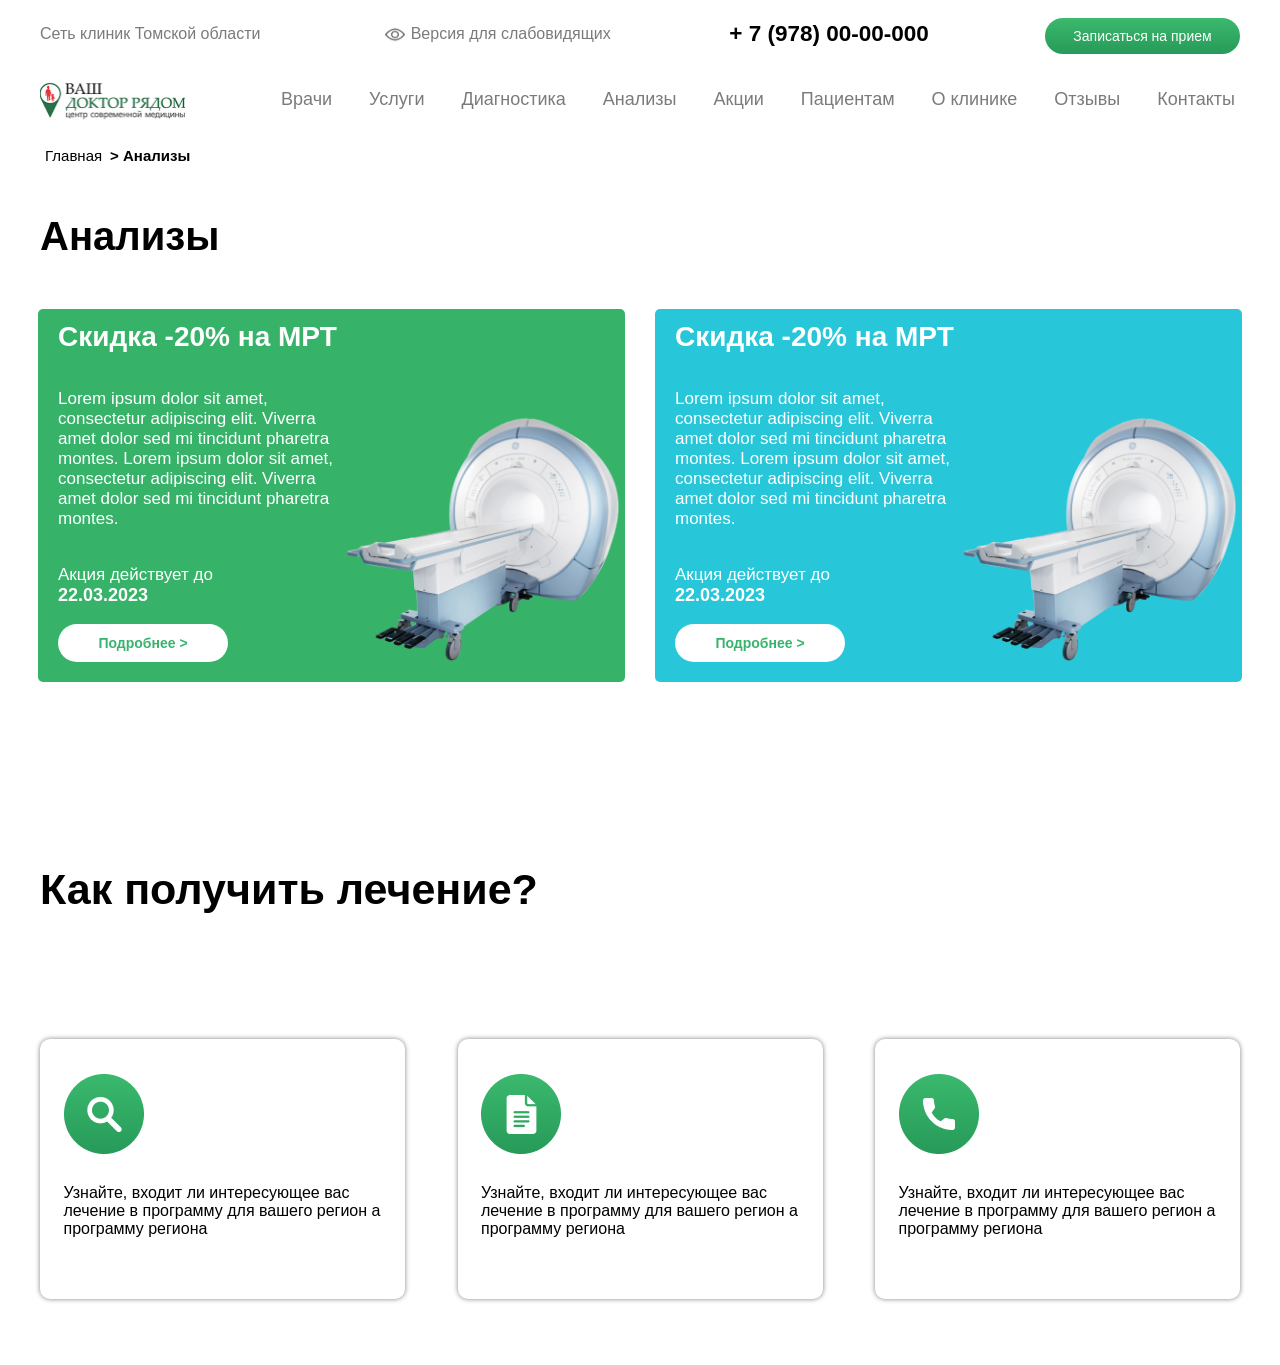
<file: 2nd project/index.html>
<!DOCTYPE html>
<html lang="en">

<head>
    <meta charset="UTF-8">
    <meta name="viewport" content="width=device-width, initial-scale=1.0">
    <title>SAS project</title>
    <link rel="stylesheet" href="../2nd project/style.css">
</head>

<body>
    <header>
        <div class="head1">
            <div class="t1">
                <p>Сеть клиник Томской области</p>
            </div>
            <div class="t1"><img style="width: 20px; height: 19px;" src="../images/view 1.png" alt="">
                <p>Версия для слабовидящих</p>
            </div>
            <div class="phone">
                <h2>+ 7 (978) 00-00-000</h2>
            </div>
            <button class="but1">
                Записаться на прием
            </button>
        </div>

        <nav>
            <div class="img1">
                <img style="width: 100%;" src="../images/image 1.png" alt="">
            </div>
            <div class="t2">
                <p>Врачи</p>
                <p>Услуги</p>
                <p>Диагностика</p>
                <p>Анализы</p>
                <p>Акции</p>
                <p>Пациентам</p>
                <p>О клинике</p>
                <p>Отзывы</p>
                <p>Контакты</p>
            </div>
        </nav>
        <div class="gov">
            <p>Главная</p>
            <h4>> Анализы</h4>
        </div>

        <div class="head2">
            <h1 style="font-size: 40px; font-weight: 700;">Анализы</h1>
            <div class="baza">
                <div class="cr">
                    <div class="ova">
                        <h2>Скидка -20% на МРТ</h2>
                        <BR></BR>
                        <p>Lorem ipsum dolor sit amet, consectetur adipiscing elit. Viverra amet dolor sed mi tincidunt
                            pharetra montes. Lorem ipsum dolor sit amet, consectetur adipiscing elit.
                            Viverra amet dolor sed mi tincidunt pharetra montes.</p>
                            <BR></BR>
                        <p>Акция действует до </p>
                        <h3>22.03.2023</h3>
                        <br>
                            <button class="buts">
                                Подробнее >
                            </button>
                    </div>
                    <div class="heisen">
                        <img style="width: 100%;" src="../images/image 4.png" alt="">
                    </div>
                </div>

                <div class="cr2">
                    <div class="ova">
                        <h2>Скидка -20% на МРТ</h2>
                        <BR></BR>
                        <p>Lorem ipsum dolor sit amet, consectetur adipiscing elit. Viverra amet dolor sed mi tincidunt
                            pharetra montes. Lorem ipsum dolor sit amet, consectetur adipiscing elit.
                            Viverra amet dolor sed mi tincidunt pharetra montes.</p>
                            <BR></BR>
                        <p>Акция действует до </p>
                        <h3>22.03.2023</h3>
                        <br>
                            <button class="buts">
                                Подробнее >
                            </button>
                    </div>
                    <div class="heisen">
                        <img style="width: 100%;" src="../images/image 4.png" alt="">
                    </div>
                </div>
            </div>
        </div>
    </header>

    <section>
        <h1>Как получить лечение?</h1>
        <div class="osnova">
            <div class="mini">
                <div class="cd">
                    <div class="ura">
                    <img style="width: 100%;" src="../images/Frame 153.png">
                </div>
                <div class="trt">
                    <p>Узнайте, входит ли интересующее вас 
                        лечение в программу для вашего регион а программу 
                         региона</p>
                </div>
                </div>
            </div>

            <div class="mini">
                <div class="cd">
                    <div class="ura">
                    <img style="width: 100%;" src="../images/Group 160.png">
                </div>
                <div class="trt">
                    <p>Узнайте, входит ли интересующее вас 
                        лечение в программу для вашего регион а программу 
                         региона</p>
                </div>
                </div>
            </div>

            <div class="mini">
                <div class="cd">
                    <div class="ura">
                    <img style="width: 100%;" src="../images/Frame 153 (1).png">
                </div>
                <div class="trt">
                    <p>Узнайте, входит ли интересующее вас 
                        лечение в программу для вашего регион а программу 
                         региона</p>
                </div>
                </div>
            </div>
        </div>
    </section>
</body>

</html>
</file>
<file: 2nd project/style.css>
* {
  margin: 0;
  padding: 0;
  font-family: sans-serif;
  box-sizing: border-box;
}

header {
  max-width: 1200px;
  height: 700px;
  margin: auto;
}
header .head1 {
  width: 1200px;
  height: 72px;
  display: flex;
  align-items: center;
  justify-content: space-between;
}
header .head1 .t1 {
  width: 231px;
  height: 22px;
  color: #7b7b7b;
  font-weight: 500;
  font-size: 16px;
  display: flex;
  gap: 6px;
}
header .head1 .phone {
  font-weight: 500;
  font-size: 15px;
  width: 202px;
  height: 31px;
}
header .head1 .but1 {
  width: 195px;
  height: 36px;
  font-weight: 400;
  font-size: 14px;
  color: white;
  border: none;
  border-radius: 30px;
  background: linear-gradient(#3BB96D, #279A59);
}
header nav {
  width: 1195px;
  height: 38px;
  margin-top: 10px;
  display: flex;
  align-items: center;
  justify-content: space-between;
}
header nav .t2 {
  width: 954px;
  height: 25px;
  font-size: 18px;
  font-weight: 400;
  color: #7b7b7b;
  display: flex;
  justify-content: space-between;
}
header nav .img1 {
  width: 145px;
  height: 38px;
}
header .gov {
  width: 1190px;
  height: 17px;
  display: flex;
  margin: auto;
  margin-top: 27px;
  font-size: 15px;
  font-weight: 500;
  gap: 8px;
}
header .head2 {
  max-width: 1200px;
  height: 500px;
  margin: auto;
  margin-top: 50px;
}
header .head2 .baza {
  width: 1200px;
  height: 373px;
  display: flex;
  justify-content: center;
  gap: 30px;
}
header .head2 .cr {
  width: 587px;
  height: 373px;
  display: flex;
  align-items: center;
  color: white;
  margin-top: 50px;
  border-radius: 5px;
}
header .head2 .cr .ova {
  width: 330px;
  height: 350px;
  padding-left: 20px;
}
header .head2 .cr .ova h2 {
  font-size: 28px;
  font-weight: 700;
}
header .head2 .cr .ova p {
  font-size: 17px;
  font-weight: 400;
}
header .head2 .cr .ova h3 {
  font-size: 18px;
  font-weight: 700;
}
header .head2 .cr .heisen {
  width: 310px;
  height: 255px;
  padding-top: 45px;
}
header .head2 .cr {
  background-color: #37B369;
}
header .head2 .cr .buts {
  width: 170px;
  height: 38px;
  color: #37b36d;
  background-color: white;
  border: none;
  border-radius: 30px;
  font-size: 14px;
  font-weight: 700;
}
header .head2 .cr2 {
  width: 587px;
  height: 373px;
  display: flex;
  align-items: center;
  color: white;
  margin-top: 50px;
  border-radius: 5px;
}
header .head2 .cr2 .ova {
  width: 330px;
  height: 350px;
  padding-left: 20px;
}
header .head2 .cr2 .ova h2 {
  font-size: 28px;
  font-weight: 700;
}
header .head2 .cr2 .ova p {
  font-size: 17px;
  font-weight: 400;
}
header .head2 .cr2 .ova h3 {
  font-size: 18px;
  font-weight: 700;
}
header .head2 .cr2 .heisen {
  width: 310px;
  height: 255px;
  padding-top: 45px;
}
header .head2 .cr2 {
  background-color: #27C7D9;
}
header .head2 .cr2 .buts {
  width: 170px;
  height: 38px;
  color: #37b36d;
  background-color: white;
  border: none;
  border-radius: 30px;
  font-size: 14px;
  font-weight: 700;
}

section {
  max-width: 1200px;
  height: 500px;
  margin: auto;
  margin-top: 165px;
}
section h1 {
  font-size: 43px;
  font-weight: 700;
}
section .osnova {
  width: 1200px;
  height: 270px;
  display: flex;
  align-items: center;
  justify-content: space-between;
  margin-top: 120px;
}
section .mini {
  width: 365px;
  height: 260px;
  border-radius: 10px;
  box-shadow: 0px 0px 5px gray;
  background-color: white;
}
section .mini .cd {
  width: 318px;
  height: 181px;
  margin: auto;
  margin-top: 35px;
  align-items: center;
}
section .mini .cd .cd p {
  font-size: 18px;
  font-weight: 500;
}
section .mini .ura {
  width: 80px;
  height: 80px;
}
section .mini .trt {
  width: 317px;
  height: 81px;
  margin-top: 30px;
}/*# sourceMappingURL=style.css.map */
</file>
